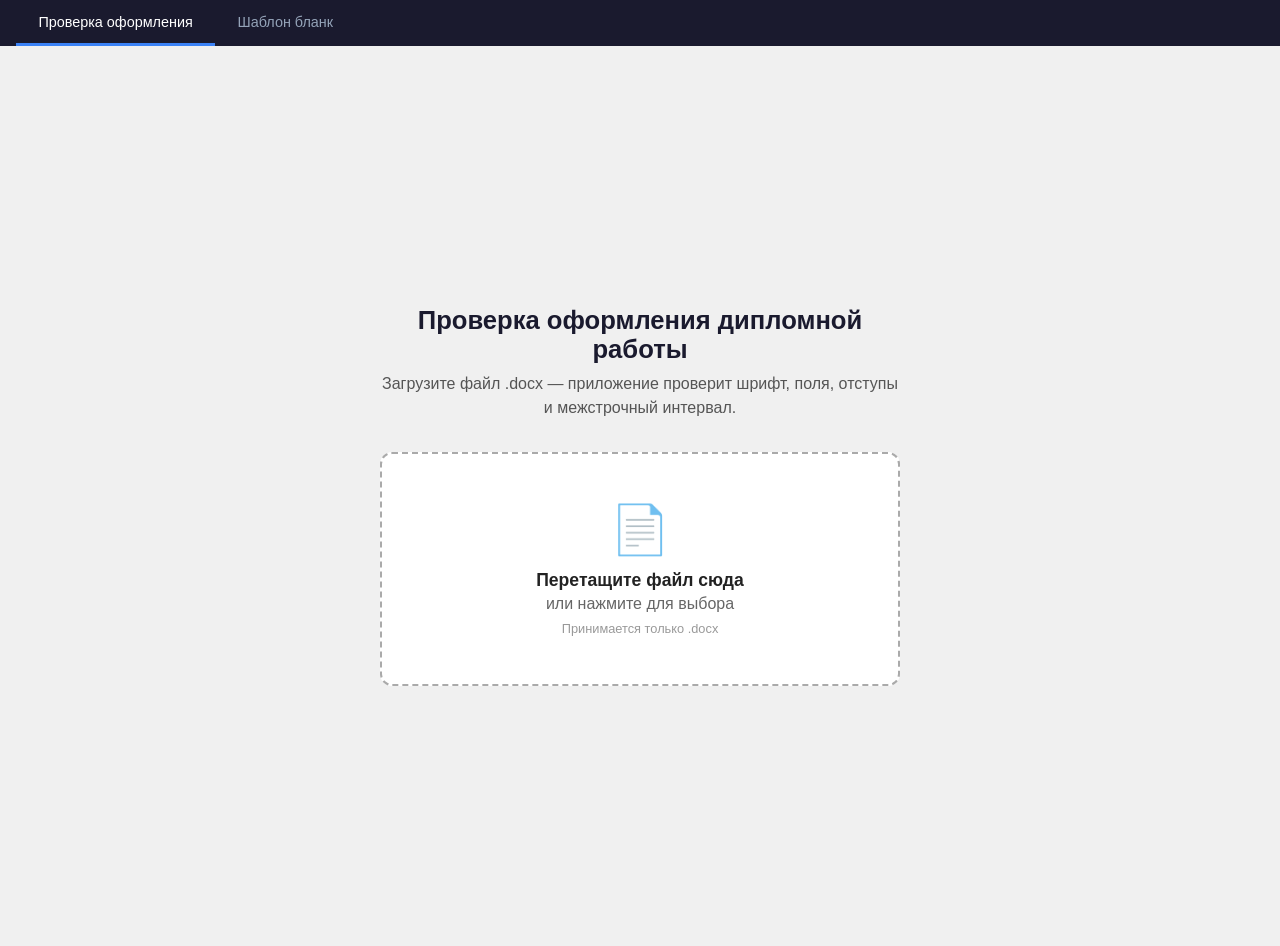
<file: index.html>
<!DOCTYPE html>
<html lang="ru">
<head>
  <meta charset="UTF-8" />
  <meta name="viewport" content="width=device-width, initial-scale=1.0" />
  <title>Проверка оформления диплома</title>
  <link rel="stylesheet" href="styles.css" />
</head>
<body>

  <!-- Tab navigation (always visible) -->
  <nav id="tab-bar">
    <button id="tab-checker" class="tab-btn tab-active">Проверка оформления</button>
    <button id="tab-template" class="tab-btn">Шаблон бланк</button>
  </nav>

  <!-- ── SECTION: Checker ─────────────────────────────── -->
  <div id="section-checker">

    <!-- STATE 1: Upload -->
    <div id="state-upload">
      <div class="upload-container">
        <h1>Проверка оформления дипломной работы</h1>
        <p class="subtitle">Загрузите файл .docx — приложение проверит шрифт, поля, отступы и межстрочный интервал.</p>
        <label id="drop-zone" for="file-input">
          <div class="drop-icon">&#128196;</div>
          <div class="drop-primary">Перетащите файл сюда</div>
          <div class="drop-secondary">или нажмите для выбора</div>
          <div class="drop-hint">Принимается только .docx</div>
        </label>
        <input type="file" id="file-input" accept=".docx" />
        <p id="upload-error" class="upload-error" hidden></p>
      </div>
    </div>

    <!-- STATE 2: Loading -->
    <div id="state-loading" hidden>
      <div class="loading-container">
        <div class="spinner"></div>
        <p>Анализируем файл...</p>
      </div>
    </div>

    <!-- STATE 3: Results -->
    <div id="state-results" hidden>
      <div id="summary-bar">
        <span id="summary-filename"></span>
        <span id="summary-errors"></span>
        <label class="skip-label">
          Пропустить страниц:
          <input id="skip-pages" type="number" value="2" min="0" max="20" />
        </label>
        <button id="btn-reset">Проверить другой файл</button>
      </div>
      <div id="margin-banner" hidden>
        <strong>Поля страницы:</strong>
        <ul id="margin-error-list"></ul>
      </div>
      <div id="document-view"></div>
    </div>

  </div><!-- /section-checker -->

  <!-- ── SECTION: Template ────────────────────────────── -->
  <div id="section-template" hidden>
    <div id="template-bar">
      <span class="tpl-bar-title">Бланк дипломной работы</span>
      <span class="tpl-bar-hint">Заполните поля, затем распечатайте</span>
      <button id="btn-print">Печать / сохранить PDF</button>
    </div>
    <div id="template-view"></div>
  </div>

  <script src="lib/jszip.min.js"></script>
  <script src="checker.js"></script>
  <script src="app.js"></script>
  <script src="template-page.js"></script>
</body>
</html>
</file>
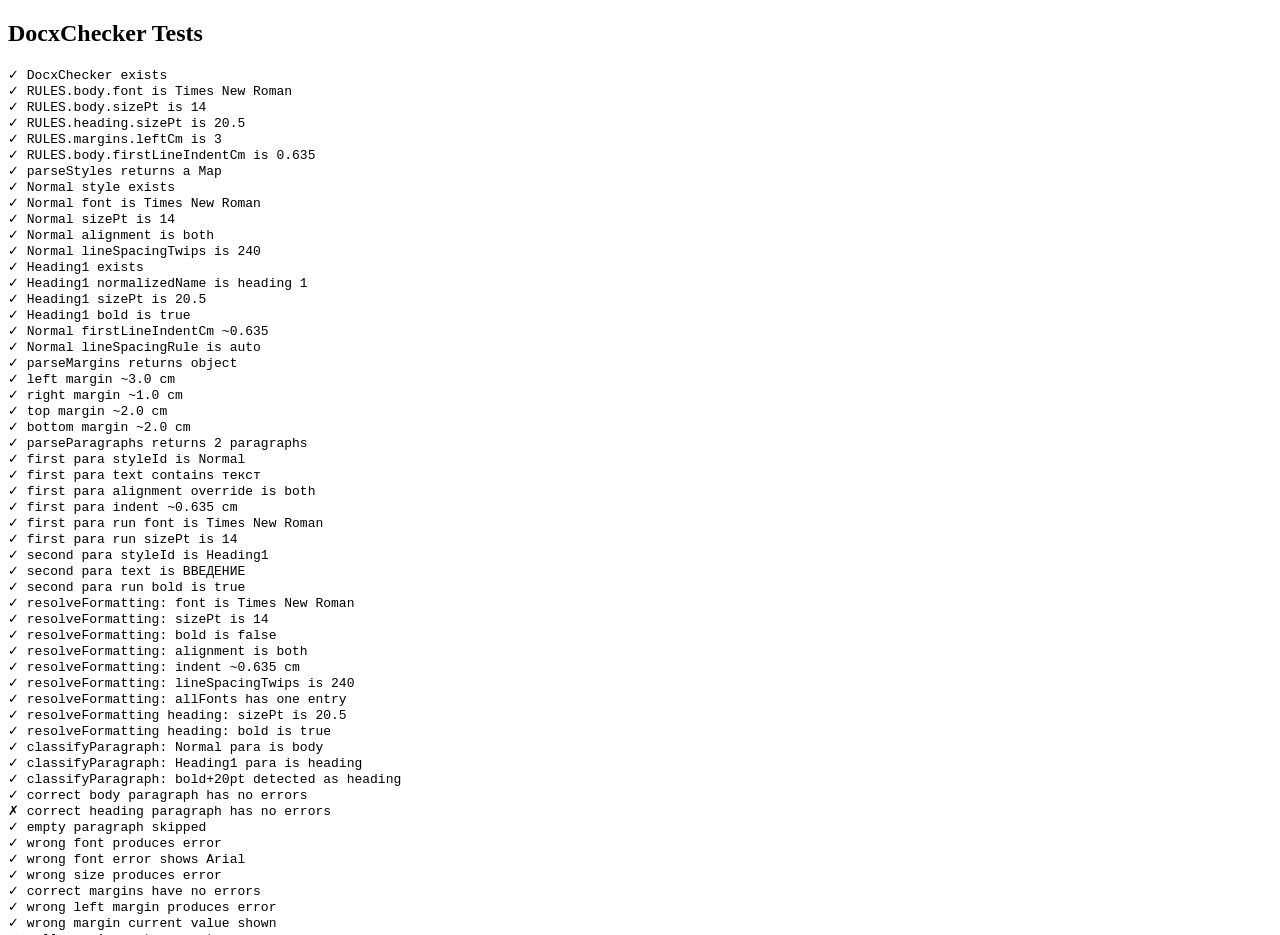
<file: test.html>
<!DOCTYPE html>
<html lang="ru">
<head><meta charset="UTF-8"><title>Tests</title></head>
<body>
<h2>DocxChecker Tests</h2>
<pre id="out"></pre>
<script src="lib/jszip.min.js"></script>
<script src="checker.js"></script>
<script>
const out = document.getElementById('out');
const results = [];

function assert(desc, condition) {
  results.push({ desc, pass: !!condition });
}

function run() {
  // Task 2: basic structure
  assert('DocxChecker exists', typeof DocxChecker === 'object');
  assert('RULES.body.font is Times New Roman', DocxChecker.RULES.body.font === 'Times New Roman');
  assert('RULES.body.sizePt is 14', DocxChecker.RULES.body.sizePt === 14);
  assert('RULES.heading.sizePt is 20.5', DocxChecker.RULES.heading.sizePt === 20.5);
  assert('RULES.margins.leftCm is 3', DocxChecker.RULES.margins.leftCm === 3.0);
  assert('RULES.body.firstLineIndentCm is 0.635', Math.abs(DocxChecker.RULES.body.firstLineIndentCm - 0.635) < 0.001);

  // Task 3: parseStyles
  const FAKE_STYLES_XML = `<?xml version="1.0" encoding="UTF-8" standalone="yes"?>
<w:styles xmlns:w="http://schemas.openxmlformats.org/wordprocessingml/2006/main">
  <w:style w:type="paragraph" w:styleId="Normal">
    <w:name w:val="Normal"/>
    <w:rPr>
      <w:rFonts w:ascii="Times New Roman" w:hAnsi="Times New Roman"/>
      <w:sz w:val="28"/>
    </w:rPr>
    <w:pPr>
      <w:jc w:val="both"/>
      <w:ind w:firstLine="360"/>
      <w:spacing w:line="240" w:lineRule="auto"/>
    </w:pPr>
  </w:style>
  <w:style w:type="paragraph" w:styleId="Heading1">
    <w:name w:val="heading 1"/>
    <w:rPr>
      <w:rFonts w:ascii="Times New Roman"/>
      <w:sz w:val="41"/>
      <w:b/>
    </w:rPr>
    <w:pPr>
      <w:jc w:val="left"/>
    </w:pPr>
  </w:style>
</w:styles>`;

  const styleMap = DocxChecker.parseStyles(FAKE_STYLES_XML);
  assert('parseStyles returns a Map', styleMap instanceof Map);
  assert('Normal style exists', styleMap.has('Normal'));
  assert('Normal font is Times New Roman', styleMap.get('Normal').font === 'Times New Roman');
  assert('Normal sizePt is 14', styleMap.get('Normal').sizePt === 14);
  assert('Normal alignment is both', styleMap.get('Normal').alignment === 'both');
  assert('Normal lineSpacingTwips is 240', styleMap.get('Normal').lineSpacingTwips === 240);
  assert('Heading1 exists', styleMap.has('Heading1'));
  assert('Heading1 normalizedName is heading 1', styleMap.get('Heading1').normalizedName === 'heading 1');
  assert('Heading1 sizePt is 20.5', styleMap.get('Heading1').sizePt === 20.5);
  assert('Heading1 bold is true', styleMap.get('Heading1').bold === true);
  assert('Normal firstLineIndentCm ~0.635', Math.abs(styleMap.get('Normal').firstLineIndentCm - 0.635) < 0.05);
  assert('Normal lineSpacingRule is auto', styleMap.get('Normal').lineSpacingRule === 'auto');

  // Task 4: parseMargins and parseParagraphs
  const FAKE_DOC_XML = `<?xml version="1.0" encoding="UTF-8" standalone="yes"?>
<w:document xmlns:w="http://schemas.openxmlformats.org/wordprocessingml/2006/main">
  <w:body>
    <w:p>
      <w:pPr>
        <w:pStyle w:val="Normal"/>
        <w:jc w:val="both"/>
        <w:spacing w:line="240" w:lineRule="auto"/>
        <w:ind w:firstLine="360"/>
      </w:pPr>
      <w:r>
        <w:rPr>
          <w:rFonts w:ascii="Times New Roman"/>
          <w:sz w:val="28"/>
        </w:rPr>
        <w:t>Основной текст диплома.</w:t>
      </w:r>
    </w:p>
    <w:p>
      <w:pPr>
        <w:pStyle w:val="Heading1"/>
      </w:pPr>
      <w:r>
        <w:rPr>
          <w:sz w:val="41"/>
          <w:b/>
        </w:rPr>
        <w:t>ВВЕДЕНИЕ</w:t>
      </w:r>
    </w:p>
    <w:sectPr>
      <w:pgMar w:left="1701" w:right="567" w:top="1134" w:bottom="1134"/>
    </w:sectPr>
  </w:body>
</w:document>`;

  const margins = DocxChecker.parseMargins(FAKE_DOC_XML);
  assert('parseMargins returns object', margins !== null);
  assert('left margin ~3.0 cm', Math.abs(margins.leftCm - 3.0) < 0.05);
  assert('right margin ~1.0 cm', Math.abs(margins.rightCm - 1.0) < 0.05);
  assert('top margin ~2.0 cm', Math.abs(margins.topCm - 2.0) < 0.05);
  assert('bottom margin ~2.0 cm', Math.abs(margins.bottomCm - 2.0) < 0.05);

  const paras = DocxChecker.parseParagraphs(FAKE_DOC_XML);
  assert('parseParagraphs returns 2 paragraphs', paras.length === 2);
  assert('first para styleId is Normal', paras[0].styleId === 'Normal');
  assert('first para text contains текст', paras[0].text.includes('текст'));
  assert('first para alignment override is both', paras[0].paraOverride.alignment === 'both');
  assert('first para indent ~0.635 cm', Math.abs(paras[0].paraOverride.firstLineIndentCm - 0.635) < 0.05);
  assert('first para run font is Times New Roman', paras[0].runFormats[0].font === 'Times New Roman');
  assert('first para run sizePt is 14', paras[0].runFormats[0].sizePt === 14);
  assert('second para styleId is Heading1', paras[1].styleId === 'Heading1');
  assert('second para text is ВВЕДЕНИЕ', paras[1].text === 'ВВЕДЕНИЕ');
  assert('second para run bold is true', paras[1].runFormats[0].bold === true);

  // Task 5: resolveFormatting and classifyParagraph
  // Reuse styleMap (from Task 3 FAKE_STYLES_XML) and paras (from Task 4 FAKE_DOC_XML)
  const fmt0 = DocxChecker.resolveFormatting(paras[0], styleMap);
  assert('resolveFormatting: font is Times New Roman', fmt0.font === 'Times New Roman');
  assert('resolveFormatting: sizePt is 14', fmt0.sizePt === 14);
  assert('resolveFormatting: bold is false', fmt0.bold === false);
  assert('resolveFormatting: alignment is both', fmt0.alignment === 'both');
  assert('resolveFormatting: indent ~0.635 cm', Math.abs(fmt0.firstLineIndentCm - 0.635) < 0.05);
  assert('resolveFormatting: lineSpacingTwips is 240', fmt0.lineSpacingTwips === 240);
  assert('resolveFormatting: allFonts has one entry', fmt0.allFonts.length === 1);

  const fmt1 = DocxChecker.resolveFormatting(paras[1], styleMap);
  assert('resolveFormatting heading: sizePt is 20.5', fmt1.sizePt === 20.5);
  assert('resolveFormatting heading: bold is true', fmt1.bold === true);

  assert('classifyParagraph: Normal para is body', DocxChecker.classifyParagraph(paras[0], styleMap) === 'body');
  assert('classifyParagraph: Heading1 para is heading', DocxChecker.classifyParagraph(paras[1], styleMap) === 'heading');

  // Test fallback: manual bold+size20 heading (no style name)
  const manualHeading = {
    styleId: 'Normal', text: 'ЗАГОЛОВОК',
    paraOverride: {},
    runFormats: [{ font: 'Times New Roman', sizePt: 20, bold: true }],
  };
  assert('classifyParagraph: bold+20pt detected as heading', DocxChecker.classifyParagraph(manualHeading, styleMap) === 'heading');

  // Task 6: checkParagraph and checkMargins

  // Correct body paragraph → no errors
  const correctBodyErrors = DocxChecker.checkParagraph(paras[0], 'body', styleMap);
  assert('correct body paragraph has no errors', correctBodyErrors.length === 0);

  // Correct heading paragraph → no errors
  const correctHeadingErrors = DocxChecker.checkParagraph(paras[1], 'heading', styleMap);
  assert('correct heading paragraph has no errors', correctHeadingErrors.length === 0);

  // Empty paragraph → no errors
  const emptyPara = { styleId: 'Normal', text: '', paraOverride: {}, runFormats: [] };
  assert('empty paragraph skipped', DocxChecker.checkParagraph(emptyPara, 'body', styleMap).length === 0);

  // Wrong font
  const wrongFontPara = {
    styleId: 'Normal', text: 'Текст с неверным шрифтом.',
    paraOverride: { alignment: 'both', firstLineIndentCm: 0.635, lineSpacingTwips: 240, lineSpacingRule: 'auto' },
    runFormats: [{ font: 'Arial', sizePt: 14, bold: false }],
  };
  const wrongFontErrors = DocxChecker.checkParagraph(wrongFontPara, 'body', styleMap);
  assert('wrong font produces error', wrongFontErrors.some(e => e.param === 'Шрифт'));
  assert('wrong font error shows Arial', wrongFontErrors.find(e => e.param === 'Шрифт').current === 'Arial');

  // Wrong size
  const wrongSizePara = {
    styleId: 'Normal', text: 'Текст с неверным размером.',
    paraOverride: { alignment: 'both', firstLineIndentCm: 0.635, lineSpacingTwips: 240, lineSpacingRule: 'auto' },
    runFormats: [{ font: 'Times New Roman', sizePt: 12 }],
  };
  const wrongSizeErrors = DocxChecker.checkParagraph(wrongSizePara, 'body', styleMap);
  assert('wrong size produces error', wrongSizeErrors.some(e => e.param === 'Размер шрифта'));

  // Correct margins → no errors
  const correctMarginErrors = DocxChecker.checkMargins(margins);
  assert('correct margins have no errors', correctMarginErrors.length === 0);

  // Wrong left margin
  const wrongMargins = { leftCm: 2.5, rightCm: 1.0, topCm: 2.0, bottomCm: 2.0 };
  const wrongMarginErrors = DocxChecker.checkMargins(wrongMargins);
  assert('wrong left margin produces error', wrongMarginErrors.some(e => e.param === 'Левое поле'));
  assert('wrong margin current value shown', wrongMarginErrors.find(e => e.param === 'Левое поле').current === '2.50 см');

  // Null margins → no errors
  assert('null margins return empty array', DocxChecker.checkMargins(null).length === 0);

  const passed = results.filter(r => r.pass).length;
  out.textContent = results.map(r => (r.pass ? '✓' : '✗') + ' ' + r.desc).join('\n');
  out.textContent += `\n\n${passed}/${results.length} passed`;
}

run();
</script>
</body>
</html>
</file>
<file: styles.css>
*, *::before, *::after { box-sizing: border-box; margin: 0; padding: 0; }
[hidden] { display: none !important; }

body {
  font-family: -apple-system, BlinkMacSystemFont, 'Segoe UI', sans-serif;
  background: #f0f0f0;
  color: #222;
  min-height: 100vh;
}

/* ── Tab Bar ──────────────────────────────────────────── */

#tab-bar {
  display: flex;
  background: #1a1a2e;
  padding: 0 1rem;
  gap: 0;
}

.tab-btn {
  background: transparent;
  border: none;
  color: #94a3b8;
  padding: 0.85rem 1.4rem;
  font-size: 0.9rem;
  font-weight: 500;
  cursor: pointer;
  border-bottom: 3px solid transparent;
  transition: color 0.15s, border-color 0.15s;
  white-space: nowrap;
}

.tab-btn:hover { color: #e2e8f0; }
.tab-btn.tab-active { color: #fff; border-bottom-color: #3b82f6; }

/* ── Upload State ─────────────────────────────────────── */

#state-upload {
  display: flex;
  align-items: center;
  justify-content: center;
  min-height: 100vh;
  padding: 2rem;
}

.upload-container {
  text-align: center;
  max-width: 520px;
  width: 100%;
}

.upload-container h1 {
  font-size: 1.6rem;
  margin-bottom: 0.5rem;
  color: #1a1a2e;
}

.subtitle {
  color: #555;
  margin-bottom: 2rem;
  line-height: 1.5;
}

#drop-zone {
  display: block;
  border: 2px dashed #aaa;
  border-radius: 12px;
  padding: 3rem 2rem;
  cursor: pointer;
  transition: border-color 0.2s, background 0.2s;
  background: #fff;
}

#drop-zone:hover, #drop-zone.drag-over {
  border-color: #3b82f6;
  background: #eff6ff;
}

.drop-icon { font-size: 3rem; margin-bottom: 0.75rem; }
.drop-primary { font-size: 1.1rem; font-weight: 600; margin-bottom: 0.25rem; }
.drop-secondary { color: #666; margin-bottom: 0.5rem; }
.drop-hint { font-size: 0.8rem; color: #999; }

#file-input { display: none; }

.upload-error {
  margin-top: 1rem;
  color: #dc2626;
  font-size: 0.9rem;
}

/* ── Loading State ────────────────────────────────────── */

#state-loading {
  display: flex;
  align-items: center;
  justify-content: center;
  min-height: 100vh;
  flex-direction: column;
  gap: 1rem;
  color: #555;
}

.spinner {
  width: 48px;
  height: 48px;
  border: 4px solid #e5e7eb;
  border-top-color: #3b82f6;
  border-radius: 50%;
  animation: spin 0.8s linear infinite;
}

@keyframes spin { to { transform: rotate(360deg); } }

/* ── Summary Bar ──────────────────────────────────────── */

#summary-bar {
  position: sticky;
  top: 0;
  z-index: 100;
  display: flex;
  align-items: center;
  gap: 1rem;
  padding: 0.75rem 1.5rem;
  background: #1a1a2e;
  color: #fff;
  flex-wrap: wrap;
}

#summary-filename {
  font-weight: 600;
  flex: 1;
  min-width: 0;
  overflow: hidden;
  text-overflow: ellipsis;
  white-space: nowrap;
}

#summary-errors {
  background: #ef4444;
  color: #fff;
  padding: 0.2rem 0.7rem;
  border-radius: 999px;
  font-size: 0.85rem;
  white-space: nowrap;
}

#summary-errors.no-errors { background: #22c55e; }

#btn-reset {
  background: transparent;
  border: 1px solid #fff;
  color: #fff;
  padding: 0.4rem 1rem;
  border-radius: 6px;
  cursor: pointer;
  font-size: 0.85rem;
  white-space: nowrap;
}

#btn-reset:hover { background: rgba(255,255,255,0.15); }

.skip-label {
  display: flex;
  align-items: center;
  gap: 0.4rem;
  font-size: 0.82rem;
  color: #cbd5e1;
  white-space: nowrap;
}

#skip-pages {
  width: 52px;
  padding: 0.2rem 0.4rem;
  border: 1px solid #475569;
  border-radius: 4px;
  background: #0f172a;
  color: #fff;
  font-size: 0.85rem;
  text-align: center;
}

/* ── Margin Error Banner ──────────────────────────────── */

#margin-banner {
  background: #fef2f2;
  border-left: 4px solid #ef4444;
  padding: 0.75rem 1.5rem;
  margin: 1rem auto;
  max-width: 794px;
  border-radius: 0 6px 6px 0;
}

#margin-banner strong { color: #b91c1c; }
#margin-error-list { margin-top: 0.4rem; padding-left: 1.2rem; color: #7f1d1d; font-size: 0.9rem; }
#margin-error-list li { margin-bottom: 0.2rem; }

/* ── Document View (A4 Pages) ─────────────────────────── */

#document-view {
  display: flex;
  flex-direction: column;
  align-items: center;
  padding: 2rem 1rem 4rem;
  gap: 2rem;
}

.page {
  background: #fff;
  width: 794px;
  min-height: 1123px;
  padding: 96px 76px 96px 114px;
  box-shadow: 0 4px 20px rgba(0,0,0,0.12);
  position: relative;
}

@media (max-width: 860px) {
  .page {
    width: 100%;
    min-height: unset;
    padding: 2rem 1.5rem;
  }
}

/* ── Paragraph Rendering ──────────────────────────────── */

.para {
  font-family: 'Times New Roman', serif;
  font-size: 14pt;
  line-height: 1;
  margin-bottom: 0;
  white-space: pre-wrap;
}

.para-body { text-align: justify; text-indent: 1.25cm; }
.para-heading { text-align: left; text-indent: 0; font-weight: bold; font-size: 20pt; }
.para-empty { min-height: 1em; }

/* ── Tables ───────────────────────────────────────────── */

.doc-table {
  width: 100%;
  border-collapse: collapse;
  margin: 0.5em 0 1em;
  font-family: 'Times New Roman', serif;
  font-size: 14pt;
}

.doc-table td {
  border: 1px solid #000;
  padding: 4px 8px;
  vertical-align: top;
}

/* ── Images ───────────────────────────────────────────── */

.doc-image {
  max-width: 100%;
  height: auto;
  display: block;
  margin: 0.5em auto;
}

/* ── Error Highlight + Tooltip ────────────────────────── */

.para-error {
  background: #fef08a;
  border-left: 3px solid #ca8a04;
  padding-left: 4px;
  margin-left: -7px;
  position: relative;
  cursor: help;
}

.tooltip {
  display: none;
  position: absolute;
  left: 0;
  bottom: calc(100% + 6px);
  z-index: 200;
  background: #1e293b;
  color: #f8fafc;
  border-radius: 8px;
  padding: 0.75rem 1rem;
  min-width: 280px;
  max-width: 400px;
  box-shadow: 0 8px 24px rgba(0,0,0,0.25);
  font-family: -apple-system, BlinkMacSystemFont, sans-serif;
  font-size: 0.8rem;
  line-height: 1.5;
  pointer-events: none;
}

.tooltip::after {
  content: '';
  position: absolute;
  top: 100%;
  left: 16px;
  border: 6px solid transparent;
  border-top-color: #1e293b;
}

.para-error:hover .tooltip { display: block; }

.tooltip-error + .tooltip-error { margin-top: 0.6rem; border-top: 1px solid #334155; padding-top: 0.6rem; }

.tooltip-param { font-weight: 700; color: #fbbf24; margin-bottom: 0.2rem; }
.tooltip-values { color: #cbd5e1; }
.tooltip-values .current { color: #f87171; }
.tooltip-values .required { color: #86efac; }
.tooltip-rec { color: #94a3b8; font-style: italic; margin-top: 0.2rem; }

/* ── Skipped Pages ────────────────────────────────────── */

.page-skipped {
  opacity: 0.45;
  border: 2px dashed #94a3b8;
  min-height: unset;
}

.page-skip-notice {
  font-family: -apple-system, BlinkMacSystemFont, sans-serif;
  font-size: 0.8rem;
  color: #64748b;
  text-align: center;
  padding: 0.5rem 0 1rem;
  border-bottom: 1px dashed #cbd5e1;
  margin-bottom: 1rem;
}

/* ── Template Section ─────────────────────────────────── */

#template-bar {
  display: flex;
  align-items: center;
  gap: 1rem;
  padding: 0.75rem 1.5rem;
  background: #0f172a;
  color: #fff;
  flex-wrap: wrap;
}

.tpl-bar-title {
  font-weight: 600;
  font-size: 0.95rem;
}

.tpl-bar-hint {
  color: #94a3b8;
  font-size: 0.82rem;
  flex: 1;
}

#btn-print {
  background: #3b82f6;
  border: none;
  color: #fff;
  padding: 0.45rem 1.1rem;
  border-radius: 6px;
  cursor: pointer;
  font-size: 0.85rem;
  font-weight: 500;
  white-space: nowrap;
}

#btn-print:hover { background: #2563eb; }

#template-view {
  display: flex;
  flex-direction: column;
  align-items: center;
  padding: 2rem 1rem 4rem;
  gap: 2rem;
}

.tpl-status {
  margin-top: 4rem;
  font-family: -apple-system, BlinkMacSystemFont, sans-serif;
  color: #555;
  font-size: 1rem;
}

.tpl-status-error { color: #dc2626; }

/* Placeholder input fields inside the document */
.tpl-input {
  font-family: 'Times New Roman', serif;
  font-size: inherit;
  line-height: inherit;
  color: #1d4ed8;
  background: #eff6ff;
  border: none;
  border-bottom: 1.5px solid #3b82f6;
  border-radius: 2px 2px 0 0;
  padding: 0 2px;
  min-width: 40px;
  outline: none;
  vertical-align: baseline;
  transition: background 0.15s, border-color 0.15s;
}

.tpl-input:focus {
  background: #dbeafe;
  border-bottom-color: #1d4ed8;
}

.tpl-input::placeholder { color: #93c5fd; }

/* Long placeholder — full-width textarea */
.tpl-textarea {
  display: block;
  width: 100%;
  font-family: 'Times New Roman', serif;
  font-size: inherit;
  line-height: inherit;
  color: #1d4ed8;
  background: #eff6ff;
  border: 1.5px solid #93c5fd;
  border-radius: 4px;
  padding: 4px 6px;
  resize: none;
  overflow: hidden;
  outline: none;
  transition: background 0.15s, border-color 0.15s;
}

.tpl-textarea:focus {
  background: #dbeafe;
  border-color: #1d4ed8;
}

.tpl-textarea::placeholder { color: #93c5fd; }

/* ── Print styles ─────────────────────────────────────── */

@media print {
  #tab-bar,
  #template-bar { display: none !important; }

  #section-template {
    display: block !important;
  }

  #template-view {
    padding: 0;
    gap: 0;
  }

  .page {
    box-shadow: none;
    margin: 0;
    page-break-after: always;
  }

  .tpl-input {
    color: #000;
    background: transparent;
    border: none;
    border-bottom: 1px solid #000;
  }

  .tpl-textarea {
    color: #000;
    background: transparent;
    border: none;
    border-bottom: 1px solid #000;
  }
}
</file>
